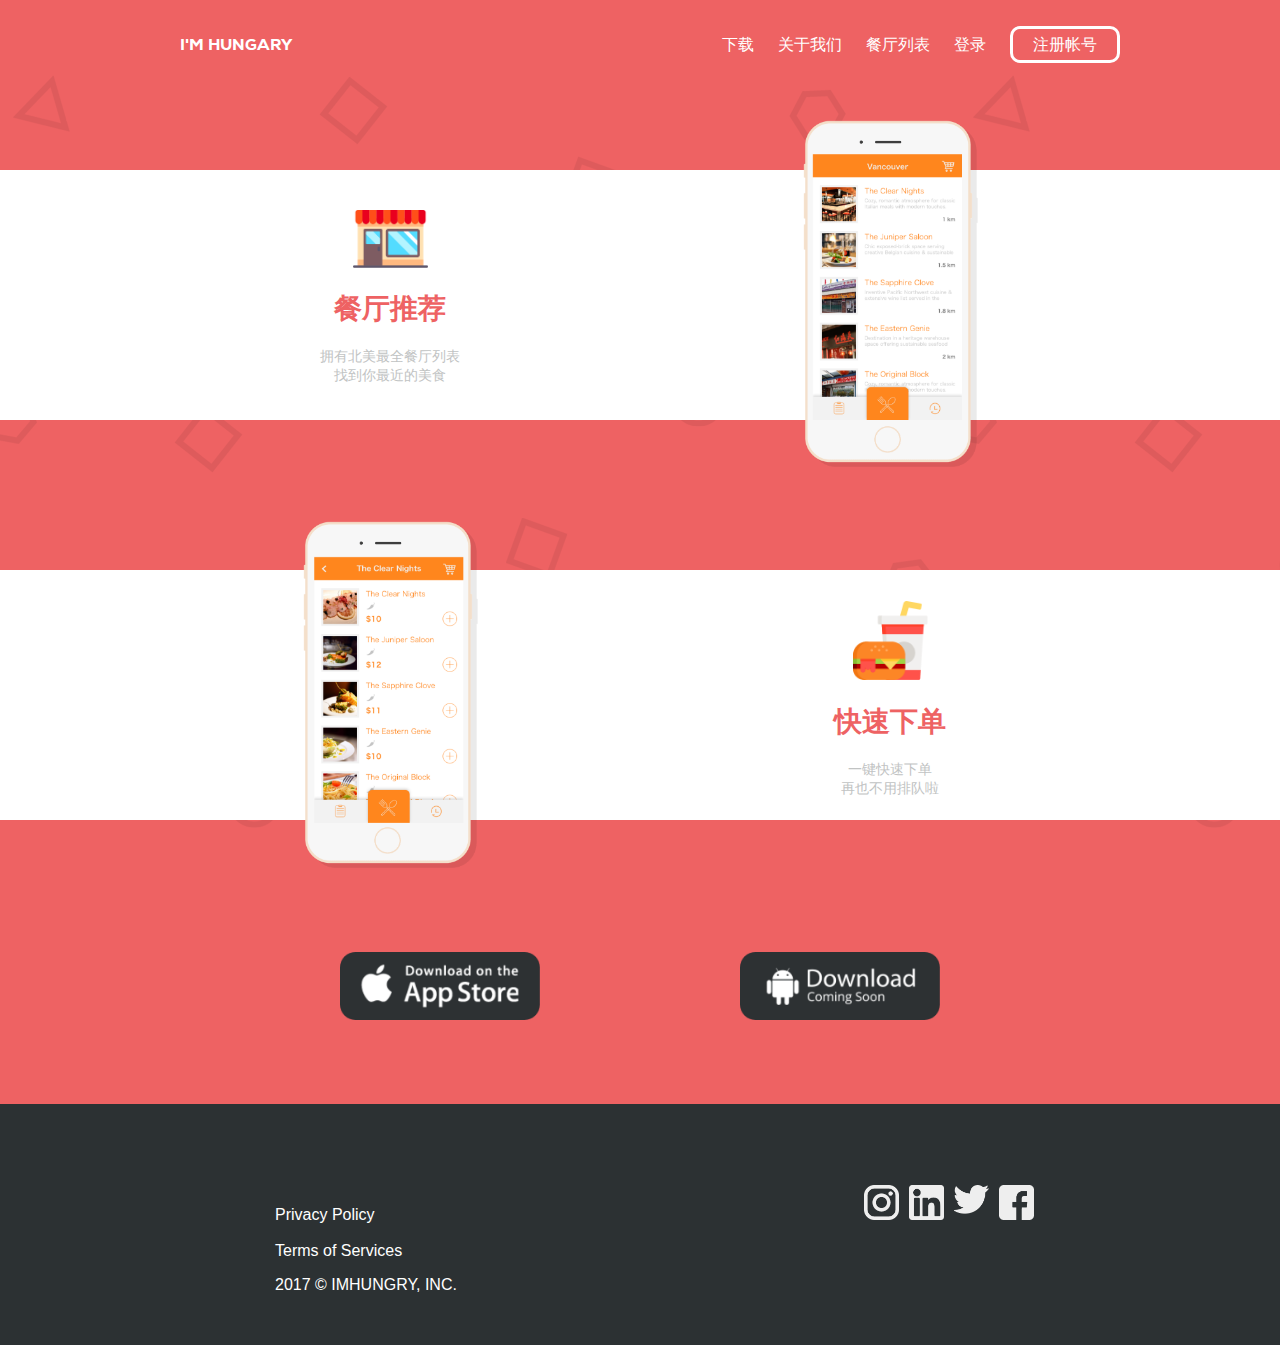
<file: index.html>
<!DOCTYPE html>
<html>

<head>
	<title>I am Hungary</title>
	<link rel="stylesheet" type="text/css" href="css/style.css">
	<script type="text/javascript" src="js/script.js"></script>
	<meta charset="UTF-8">
</head>

<body id="index-body">
		<nav>
				<ul class="nav-ul">
					<li class="nav-li logo">
						<a href="#">I'M HUNGARY</a>
					</li>
					<li class="nav-li">
						<a href="#">下载</a>
					</li>
					<li class="nav-li">
							<a href="#">关于我们</a>
					</li>
					<li class="nav-li">
							<a href="list.html">餐厅列表</a>
					</li>
					<li class="nav-li">
							<a href="login.html">登录</a>
					</li>
					<li class="nav-li">
							<a class="btn-r" href="#">注册帐号</button>
						</a>
					</li>
				</ul>
			</nav>

	<div class="container">

		<div class="bg1"></div>
		<div class="row restaurant">
			<div class="left one">
				<img class="icon" src=img/icon-1.png>
				<h1>餐厅推荐</h1>
				<p>拥有北美最全餐厅列表
					<br>找到你最近的美食</p>
			</div>

			<div class="right">
				<img class="ui" src="img/ui-1.png">
			</div>
		</div>

		<div class="bg2"></div>
		<div class="row order">

			<div class="left">
				<img class="ui" src="img/ui-2.png">
			</div>


			<div class="right two">
				<img class="icon" src=img/icon-2.png>
				<h1>快速下单</h1>
				<p>一键快速下单
					<br>再也不用排队啦</p>
			</div>



		</div>
		<div class="apple left">
			<img src="img/apple.png">
		</div>
		<div class="android right">
			<img src="img/android.png">
		</div>
	</div>
</body>
<footer>
		<div class="link">
			<ul class="footer-ul">
				<li class="footer-li">
					<a class="footer-id" href="#">Privacy Policy</a>
					<br>
					<br>
					<a class="footer-id" href="#">Terms of Services</a>
					<p class="footer-id">2017 © IMHUNGRY, INC.</p>
				</li>
			</ul>
	
		</div>
	
	
		<div class="social-media">
			<ul class="footer-right-ul">
				<li class="footer-right">
					<a class="social-media-icon" href="#">
						<img src="img/instagram.png">
					</a>
					<a class="social-media-icon" href="#">
						<img src="img/linkedin.png">
					</a>
					<a class="social-media-icon" href="#">
						<img src="img/twitter.png">
					</a>
					<a class="social-media-icon" href="#">
						<img src="img/facebook.png">
					</a>
				</li>
			</ul>
	
		</div>
		
	
	
	</footer>

</html>
</file>
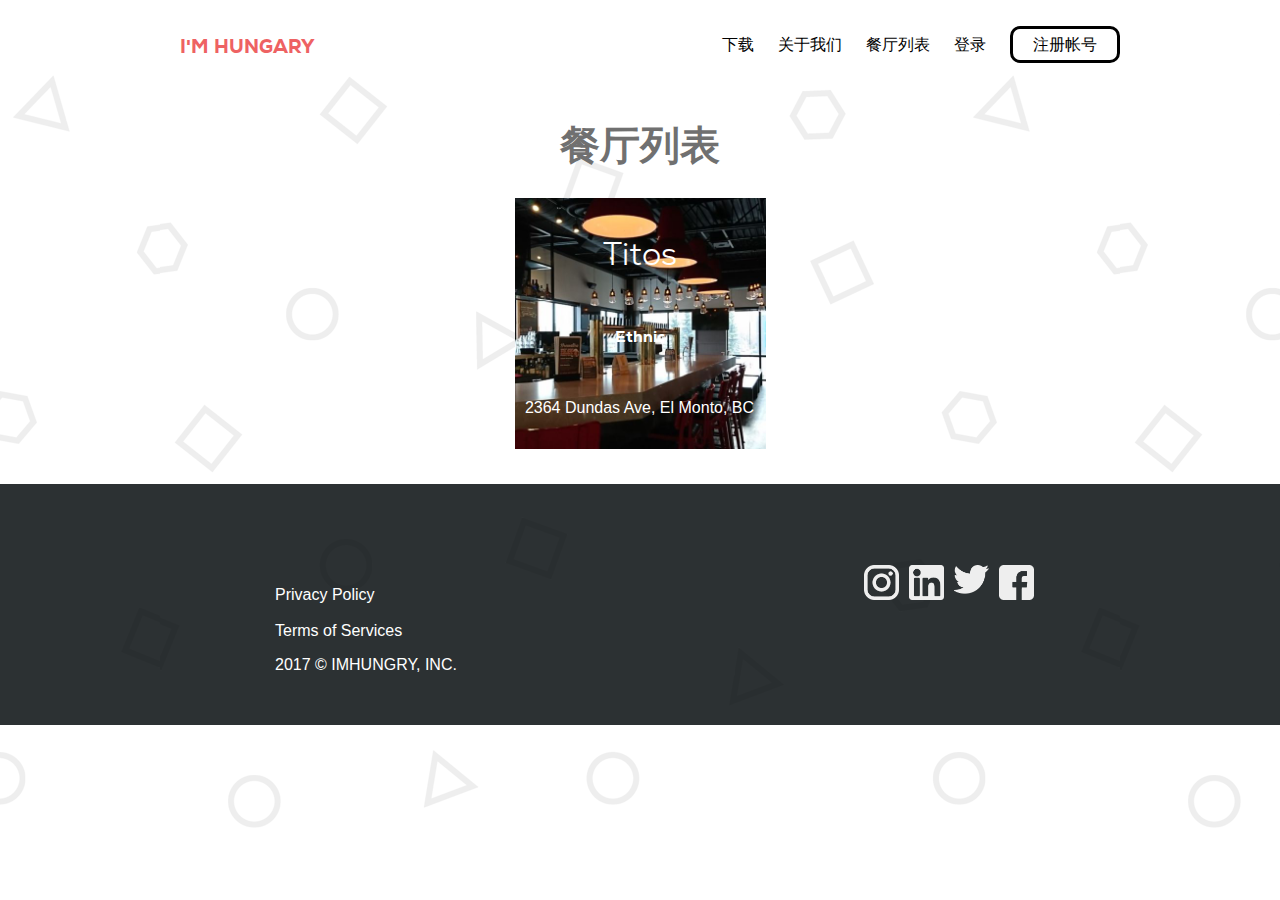
<file: list.html>
<!DOCTYPE html>
<html>

<head>
    <title>I am Hungary</title>
    <meta name="viewport" content="width=device-width, initial-scale=1.0">
    <link rel="stylesheet" type="text/css" href="css/style.css">
    <script src="https://ajax.googleapis.com/ajax/libs/jquery/3.2.1/jquery.min.js"></script>
    <script type="text/javascript" src="js/script.js"></script>
    <meta charset="UTF-8">
</head>

<body id="login-body">
    <nav>
        <ul class="nav-ul">
            <li class="logo">
                <a id="pink-logo" href="#">I'M HUNGARY</a>
            </li>
            <li class="nav-li">
                <a href="#">下载</a>
            </li>
            <li class="nav-li">
                <a href="#">关于我们</a>
            </li>
            <li class="nav-li">
                <a href="list.html">餐厅列表</a>
            </li>
            <li class="nav-li">
                <a href="login.html">登录</a>
            </li>
            <li class="nav-li">
                <a class="btn-r-login" href="#">注册帐号</button>
                </a>
            </li>
        </ul>
    </nav>
    <div class="container">
        <div id="list-title">
            餐厅列表
        </div>
        <div class="frame">
            <div class="grid">
            <div class="list-block">   
                <a class="list-block-1" href="#" title="1">
                    <div class="list-text">
                                <h3>Titos</h3>
                                <h4>Ethnic</h4>
                                <p>2364 Dundas Ave, El Monto, BC</p>
                    </div>
                    <img src="img/restaurant.jpeg" alt="">
                </a>
            </div>
                <!-- <div class="list-block">
                    <div class="list-text">
                        <h3>Titos</h3>
                        <h4>Ethnic</h4>
                        <p>2364 Dundas Ave, El Monto, BC</p>
                    </div>
                    <a class="list-img" href="#" title="2">
                        <img src="img/restaurant.jpeg" alt="1">
                    </a>
            </div>
                <div class="list-block">
                    <div class="list-text">
                        <h3>Titos</h3>
                        <h4>Ethnic</h4>
                        <p>2364 Dundas Ave, El Monto, BC</p>
                    </div>
                    <a class="list-img" href="#" title="2"></a>
                    <img src="img/restaurant.jpeg" alt="1">
                    </a>
                </div>
                <div class="list-block">
                    <div class="list-text">
                        <h3>Titos</h3>
                        <h4>Ethnic</h4>
                        <p>2364 Dundas Ave, El Monto, BC</p>
                    </div>
                    <a class="list-img" href="#" title="2">
                        <img src="img/restaurant.jpeg" alt="1">
                    </a>
                </div>
                <div class="list-block">
                    <div class="list-text">
                        <h3>Titos</h3>
                        <h4>Ethnic</h4>
                        <p>2364 Dundas Ave, El Monto, BC</p>
                    </div>
                    <a class="list-img" href="#" title="2">
                        <img src="img/restaurant.jpeg" alt="1">
                    </a>
                </div>
                <div class="list-block">
                    <div class="list-text">
                        <h3>Titos</h3>
                        <h4>Ethnic</h4>
                        <p>2364 Dundas Ave, El Monto, BC</p>
                    </div>
                    <a class="list-img" href="#" title="2">
                        <img src="img/restaurant.jpeg" alt="1">
                    </a>
                </div>
                <div class="list-block">
                    <div class="list-text">
                        <h3>Titos</h3>
                        <h4>Ethnic</h4>
                        <p>2364 Dundas Ave, El Monto, BC</p>
                    </div>
                    <a class="list-img" href="#" title="2">
                        <img src="img/restaurant.jpeg" alt="1">
                    </a>
                </div>
                <div class="list-block">
                    <div class="list-text">
                        <h3>Titos</h3>
                        <h4>Ethnic</h4>
                        <p>2364 Dundas Ave, El Monto, BC</p>
                    </div>
                    <a class="list-img" href="#" title="2">
                        <img src="img/restaurant.jpeg" alt="1">
                    </a>
                </div>

                <div class="list-block">
                    <div class="list-text">
                        <h3>Titos</h3>
                        <h4>Ethnic</h4>
                        <p>2364 Dundas Ave, El Monto, BC</p>
                    </div>
                    <a class="list-img" href="#" title="2">
                        <img src="img/restaurant.jpeg" alt="1">
                    </a>
                </div>
                <div class="list-block">
                    <div class="list-text">
                        <h3>Titos</h3>
                        <h4>Ethnic</h4>
                        <p>2364 Dundas Ave, El Monto, BC</p>
                    </div>
                    <a class="list-img" href="#" title="2">
                        <img src="img/restaurant.jpeg" alt="1">
                    </a>
                </div> -->



                <!-- <a class="list-img" href="#" title="1">
                        <div class="list-text"><h3>Titos</h3><h4>Ethnic</h4><p>2364 Dundas Ave, El Monto, BC</p></div>
                        <div>
                        <img src="img/restaurant.jpeg" alt="1">
                    </div>
                    </a>
                    <a class="list-img" href="#" title="2">
                        <div class="list-text"><h3>Titos</h3><h4>Ethnic</h4><p>2364 Dundas Ave, El Monto, BC</p></div>
                        <div>
                        <img src="img/restaurant.jpeg" alt="2">
                    </a>
                    <a class="list-img" href="#" title="3">
                        <img src="img/restaurant.jpeg" alt="3">
                    </a>
                    <a class="list-img" href="#" title="4">
                        <img src="img/restaurant.jpeg" alt="4">
                    </a>
                    <a class="list-img" href="#" title="5">
                        <img src="img/restaurant.jpeg" alt="5">
                    </a>
                    <a class="list-img" href="#" title="6">
                        <img src="img/restaurant.jpeg" alt="6">
                    </a>
                    <a class="list-img" href="#" title="7">
                        <img src="img/restaurant.jpeg" alt="7">
                    </a>
                    <a class="list-img" href="#" title="8">
                        <img src="img/restaurant.jpeg" alt="8">
                    </a>
                    <a class="list-img" href="#" title="9">
                        <img src="img/restaurant.jpeg" alt="9">
                    </a> -->
            </div>


        </div>

    </div>


</body>


<footer>
    <div class="link">
        <ul class="footer-ul">
            <li class="footer-li">
                <a class="footer-id" href="#">Privacy Policy</a>
                <br>
                <br>
                <a class="footer-id" href="#">Terms of Services</a>
                <p class="footer-id">2017 © IMHUNGRY, INC.</p>
            </li>
        </ul>

    </div>


    <div class="social-media">
        <ul class="footer-right-ul">
            <li class="footer-right">
                <a class="social-media-icon" href="#">
                    <img src="img/instagram.png">
                </a>
                <a class="social-media-icon" href="#">
                    <img src="img/linkedin.png">
                </a>
                <a class="social-media-icon" href="#">
                    <img src="img/twitter.png">
                </a>
                <a class="social-media-icon" href="#">
                    <img src="img/facebook.png">
                </a>
            </li>
        </ul>

    </div>



</footer>

</html>
</file>
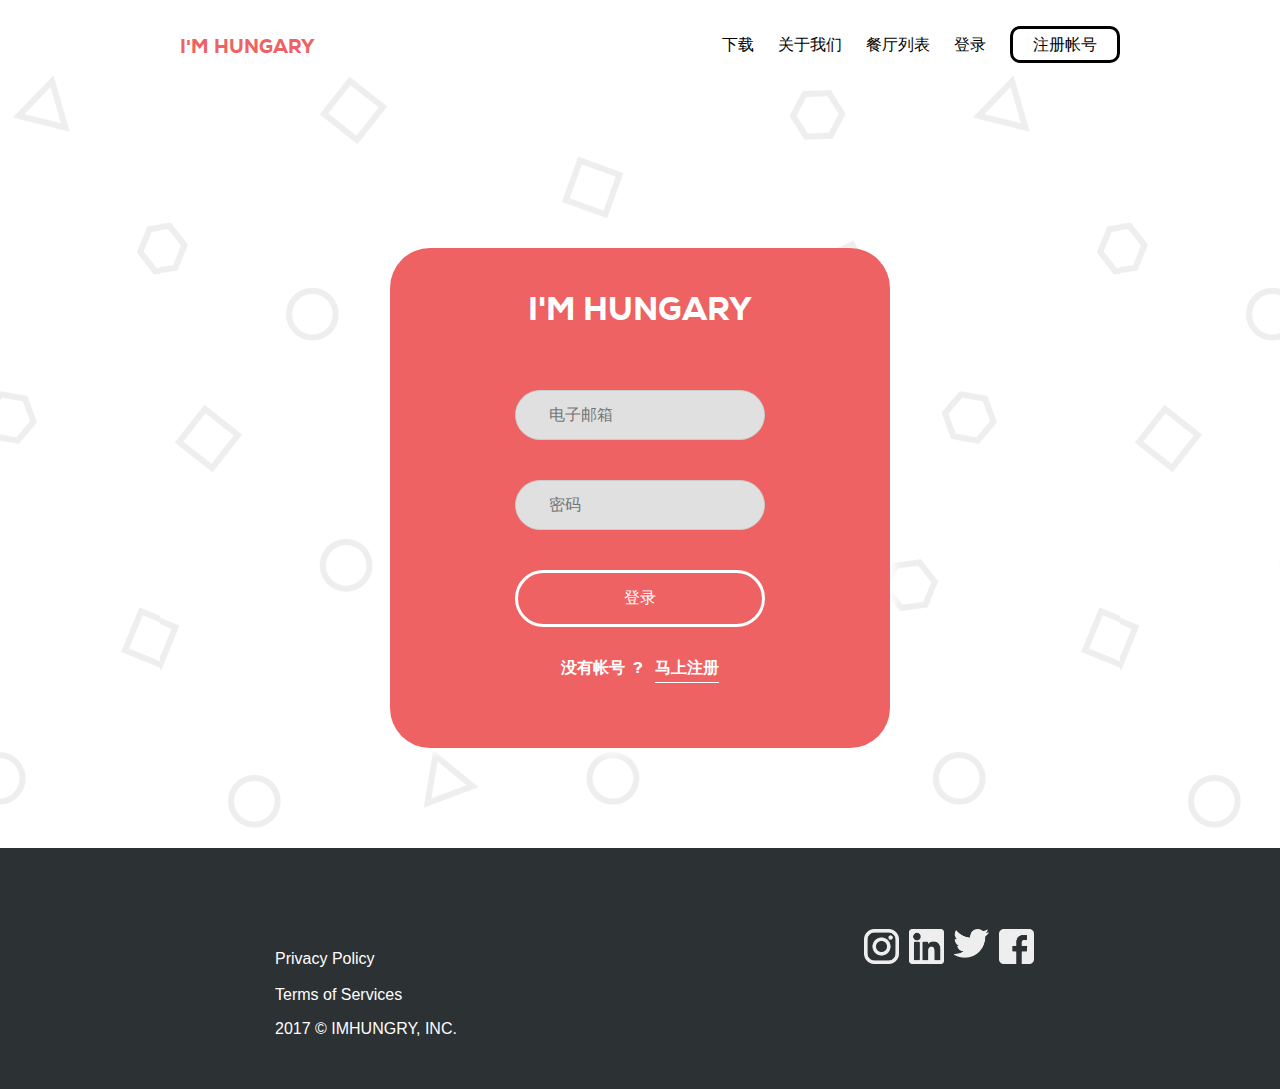
<file: login.html>
<!DOCTYPE html>
<html>

<head>
    <title>I am Hungary</title>
    <meta name="viewport" content="width=device-width, initial-scale=1.0">
    <link rel="stylesheet" type="text/css" href="css/style.css">
    <script src="https://ajax.googleapis.com/ajax/libs/jquery/3.2.1/jquery.min.js"></script>
    <script type="text/javascript" src="js/script.js"></script>
    <meta charset="UTF-8">
</head>

<body id="login-body">
        <nav>
                <ul class="nav-ul">
                    <li class="logo">
                        <a id="pink-logo" href="#">I'M HUNGARY</a>
                    </li>
                    <li class="nav-li">
                        <a href="#">下载</a>
                    </li>
                    <li class="nav-li">
                            <a href="#">关于我们</a>
                    </li>
                    <li class="nav-li">
                            <a href="list.html">餐厅列表</a>
                    </li>
                    <li class="nav-li">
                            <a href="login.html">登录</a>
                    </li>
                    <li class="nav-li">
                            <a class="btn-r-login" href="#">注册帐号</button>
                        </a>
                    </li>
                </ul>
            </nav>

    <div class="container bg3">
        <div class="form-title">
            <h1><br>I'M HUNGARY</h1>
        </div>
        <form action="#" method="post" accept-charset="utf-8">

            <label for="email"></label>
            <input type="text" name="Email" placeholder="    电子邮箱" required>
            <label for="password"></label>
            <input type="text" name="Phone" placeholder="    密码" required>




            <button class="btn-send btn">登录</button>




        </form>
        <div class="register">
            <h3>没有帐号&nbsp;&nbsp;?&nbsp;&nbsp;
                <a id="register-btn" href="#">马上注册</a>
            </h3>
        </div>





    </div>
</body>
<footer>
    <div class="link">
        <ul class="footer-ul">
            <li class="footer-li">
                <a class="footer-id" href="#">Privacy Policy</a>
                <br>
                <br>
                <a class="footer-id" href="#">Terms of Services</a>
                <p class="footer-id">2017 © IMHUNGRY, INC.</p>
            </li>
        </ul>

    </div>


    <div class="social-media">
        <ul class="footer-right-ul">
            <li class="footer-right">
                <a class="social-media-icon" href="#">
                    <img src="img/instagram.png">
                </a>
                <a class="social-media-icon" href="#">
                    <img src="img/linkedin.png">
                </a>
                <a class="social-media-icon" href="#">
                    <img src="img/twitter.png">
                </a>
                <a class="social-media-icon" href="#">
                    <img src="img/facebook.png">
                </a>
            </li>
        </ul>

    </div>
    <!-- <div class="social-media">
            <a class="social-media-icon" href="#">
                <img src="img/instagram.png">
            </a>
            <a class="social-media-icon" href="#">
                <img src="img/linkedin.png">
            </a>
            <a class="social-media-icon" href="#">
                <img src="img/twitter.png">
            </a>
            <a class="social-media-icon" href="#">
                <img src="img/facebook.png">
            </a>

    </div> -->


</footer>

</html>
</file>
<file: css/style.css>
/* nav{
	background-color: green;
}*/

@font-face {
	font-family: Nexa;
	src: url(../fonts/Nexa_Book-webfont.woff2);
	font-weight: normal;
}

@font-face {
	font-family: Nexa;
	src: url(../fonts/Nexa_Heavy-webfont.woff2);
	font-weight: 800;
}

* {
	box-sizing: border-box;
}

html {
	min-height: 100%;
	position: relative;
	margin-left: auto;
	margin-right: auto;
}

body {
	font-family: 'Nexa', sans-serif;
	font-size: 14px;
	background: #EE6263 url("../img/bg-img.png") fixed center;
	margin: 0;
}

img {
	width: 100%;
}

nav,
.container {
	max-width: 1000px;
	margin-left: auto;
	margin-right: auto;
	margin-top: 20px;
}

.logo {
	font-weight: 800;
	float: left;
	font-size: 1.2rem;
}

.nav-ul {
	display: inline-block;
	width: 100%;
	vertical-align: middle;
	text-align: right;
	list-style: none;
}

.nav-li {
	display: inline-block;
	font-size: 1rem;
	margin-right: 20px;
}

.nav-li a {
	color: #FFFFFF;
	text-decoration: none;
	transition: color .5s ease;
}

.nav-li a:hover {
	color: #333;
}

.btn-r {
	border-style: solid;
	padding-top: 5px;
	padding-bottom: 5px;
	padding-left: 20px;
	padding-right: 20px;
	border-color: #FFFFFF;
	width: 100%;
	border-radius: 10px;
}

.left {
	float: left;
	width: 50%;
}

.right {
	float: right;
	width: 50%;
}

.icon {
	width: 15%;
}

.ui {
	width: 35%;
}

.container {
	color: #ffffff;
	text-align: center;
}

.container h1 {
	color: #EE6263;
}

.container p {
	color: #C1C3C3;
	font-weight: 100;
}

.row {
	margin-top: 50px;
}

.row:after {
	content: '';
	clear: both;
	width: 100%;
	display: block;
}

.bg1 {
	z-index: -1000;
	position: absolute;
	top: 170px;
	left: 0px;
	margin: auto;
	background-color: white;
	width: 100%;
	height: 250px;
}

.one {
	margin-top: 90px;
}

.bg2 {
	z-index: -1000;
	position: absolute;
	top: 570px;
	left: 0px;
	margin: auto;
	background-color: white;
	width: 100%;
	height: 250px;
}

.two {
	margin-top: 80px;
}

.apple,
.android {
	width: 20%;
	margin-top: 80px;
}

.apple {
	margin-left: 200px;
	margin-bottom: 80px;
}

.android {
	margin-right: 200px;
}

footer {
	font-family: Arial, Helvetica, sans-serif;
	font-size: 1rem;
	background: #2C3133 url("../img/bg-img.png") fixed center;
	bottom: 0;
	width: 100%;
	padding: 35px;
	overflow: hidden;
	left: 0;
}

.footer-id,
.footer-li p {
	color: #FFFFFF;
	text-decoration: none;
	margin-left: 200px;
}

.link {
	display: inline-block;
	width: 50%;
}

.footer-right {
	margin-right: 0;
	float: right;
	display: flex;
	width: 50%;
}

.social-media-icon {
	height: 80px;
	width: 80px;
	margin-right: 10px;
}

.social-media {
	display: inline-block;
}

#login-body {
	background: rgb(255, 255, 255) url("../img/bg-img.png") fixed center;
}

#login-body>nav ul li a {
	color: rgb(0, 0, 0);
	text-decoration: none;
	transition: color .5s ease;
}

#login-body>nav ul li a:hover {
	color: #EE6263;
}

#pink-logo {
	color: #EE6263 !important;
	font-weight: 800;
	float: left;
	font-size: 1.2rem;
	list-style: none;
	margin-top:0px;
}

.btn-r-login {
	border-style: solid;
	padding-top: 5px;
	padding-bottom: 5px;
	padding-left: 20px;
	padding-right: 20px;
	border-color: #000000;
	width: 100%;
	border-radius: 10px;
}

.bg3 {
	z-index: -1;
	top: 100px;
	margin: auto;
	background: #EE6263;
	width: 500px;
	height: 500px;
	border-radius: 40px;
	box-shadow: 5px 5px 10px #fff;
	margin-bottom: 100px;
	margin-top: 150px;
}

.form-title h1 {
	color: #fff;
	margin-top: 50px;
	margin-bottom: 60px;
	font-size: 2rem;
}

input,
label {
	display: block;
}

label {
	font-size: 1rem;
	color: #888;
}

input {
	font-size: 1rem;
	padding: 15px;
	border-radius: 30px;
	border: 1px solid #ccc;
	font-weight: 200;
	margin-bottom: 40px;
	width: 50%;
	transition: background-color 0.5s linear;
	background-color: #e0e0e0;
	margin-left: 25%;
}

input:hover {
	background-color: #ffffff;
}

.btn-send {
	background-color: #EE6263;
	color: white;
	font-size: 1rem;
	padding: 15px;
	width: 50%;
	cursor: pointer;
	border-radius: 30px;
	border-style: solid;
	border-width: 3px;
	border-color: #ffffff;
	transition: background-color 0.5s linear;
}

.btn-send:hover {
	background-color: rgb(247, 140, 144);
}

.register,
a {
	margin-top: 30px;
	color: #fff;
	margin-bottom: 25px;
}

#register-btn {
	text-decoration: none;
	padding-bottom: 4px;
	border-bottom: 1.5px solid #ffffff;
}

.footer-ul {
	list-style: none;
}

@media(max-width: 900px) {
	.link {
		display: block;
		margin: auto;
	}
	.social-media {
		display: block;
		margin: auto;
		width: 100%;
	}
	.footer-right {
		float: auto;
		width: auto;
		margin: auto;
	}
	/* .footer-id, .footer-li p, .footer-li a {
		margin-left:auto;
		text-align: center;
	} */
}

#list-title {
	color: rgb(112, 112, 112);
	font-weight: 600;
	font-size: 2.5rem;
	margin-bottom: 20px;
}

.frame {
	width: 100%;
	margin-left: auto;
	margin-right: auto;
	margin-bottom: 30px;
	
}

.list-block {
	margin-left: 5px;
	margin-top: 5px;
}



.list-block {
	display: inline-block;
	border: 0px solid #ccc;
	width: 256px;
	height: 256px;
	text-align: center;
	line-height: 50px;
	position: relative;
	padding-right: 5px;
	/* filter: blur(5px); */
	
}

.list-block a:hover{
	z-index: 2;
	/* visibility: hidden; */
}

.list-img{
	margin-bottom:10px;
	margin-top:0px;
}

.list-text{
	width: 250px;
	position: absolute;
	z-index: 3;
}

.list-text h3{
	font-weight: 200;
	font-size: 2rem;
}
.list-text h4{
	font-weight: 800;
	font-size: 1rem;
}
.list-text p{
	font-weight: 100;
	font-size: 1rem;
	color: #fff;
	font-family: 'Gill Sans', 'Gill Sans MT', Calibri, 'Trebuchet MS', sans-serif
}


/* css:filter 
js: array, dictionary,
jquery: show,hide */
</file>
